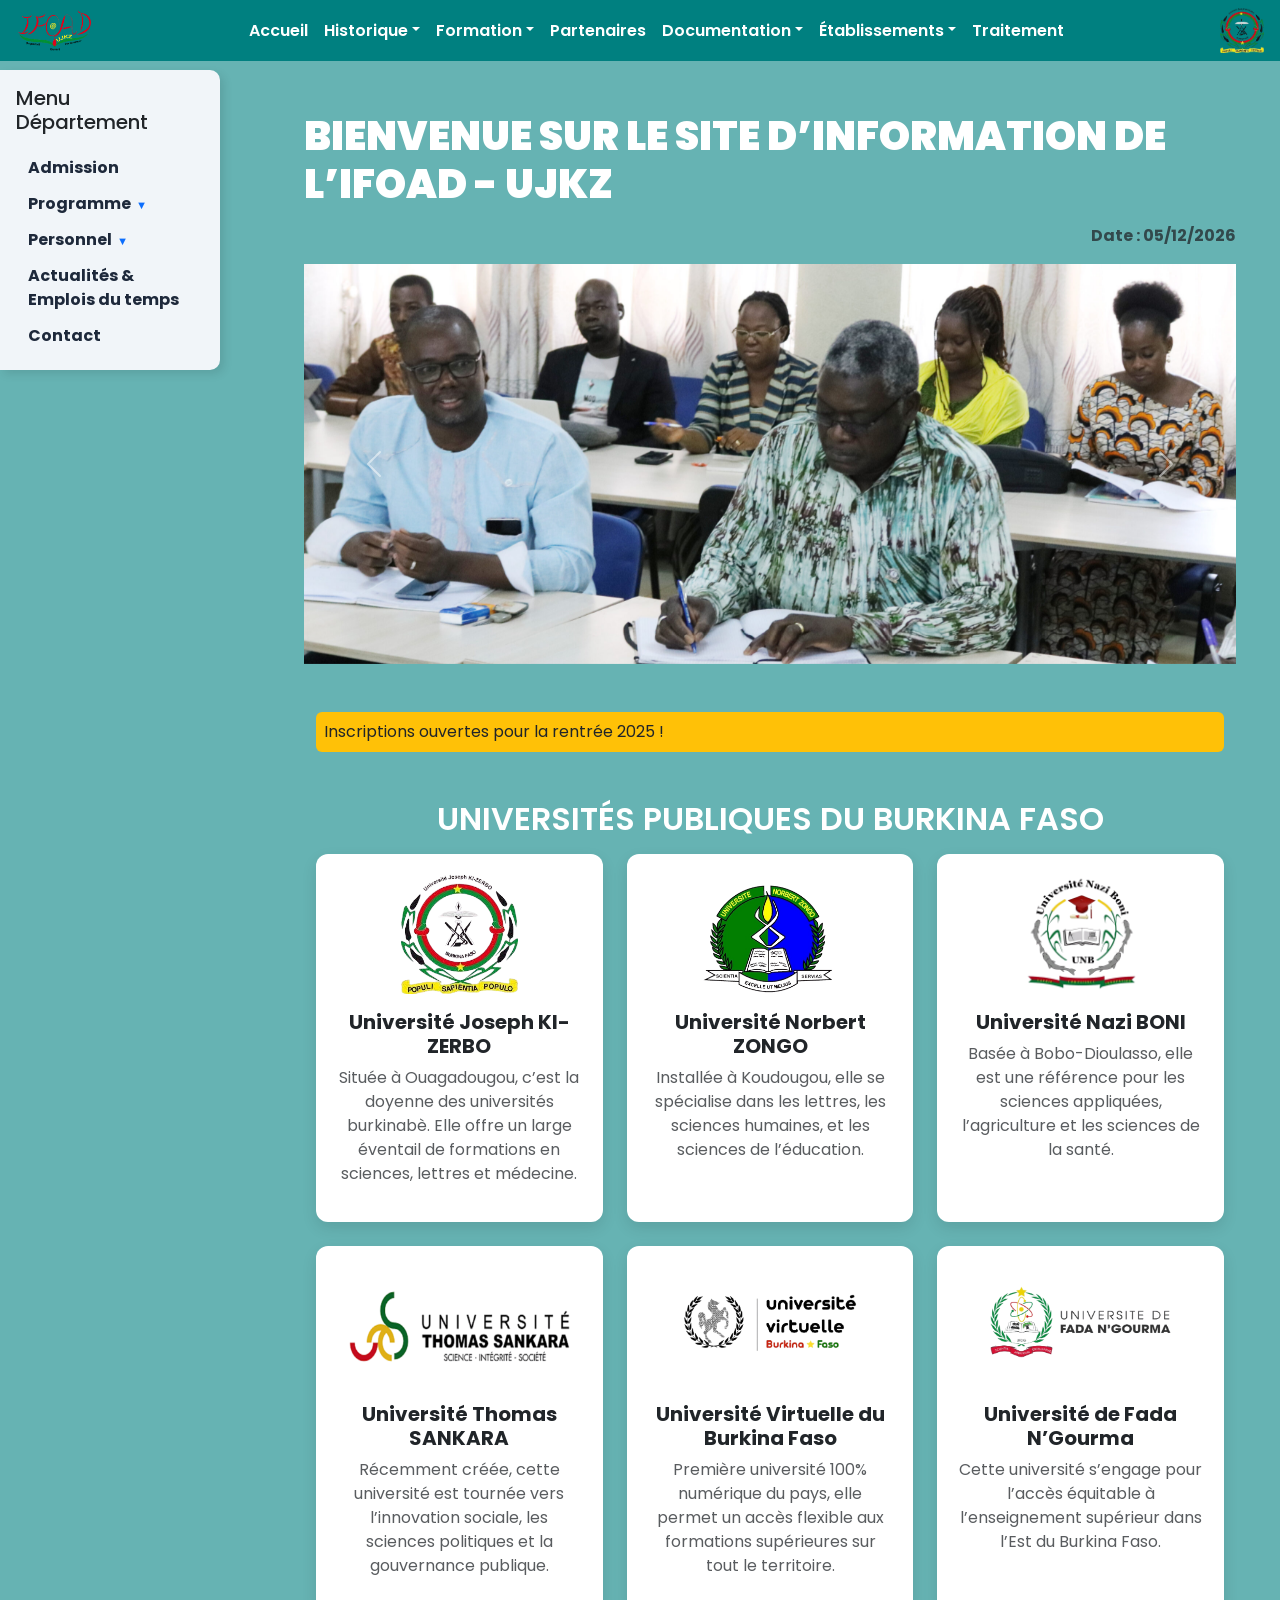
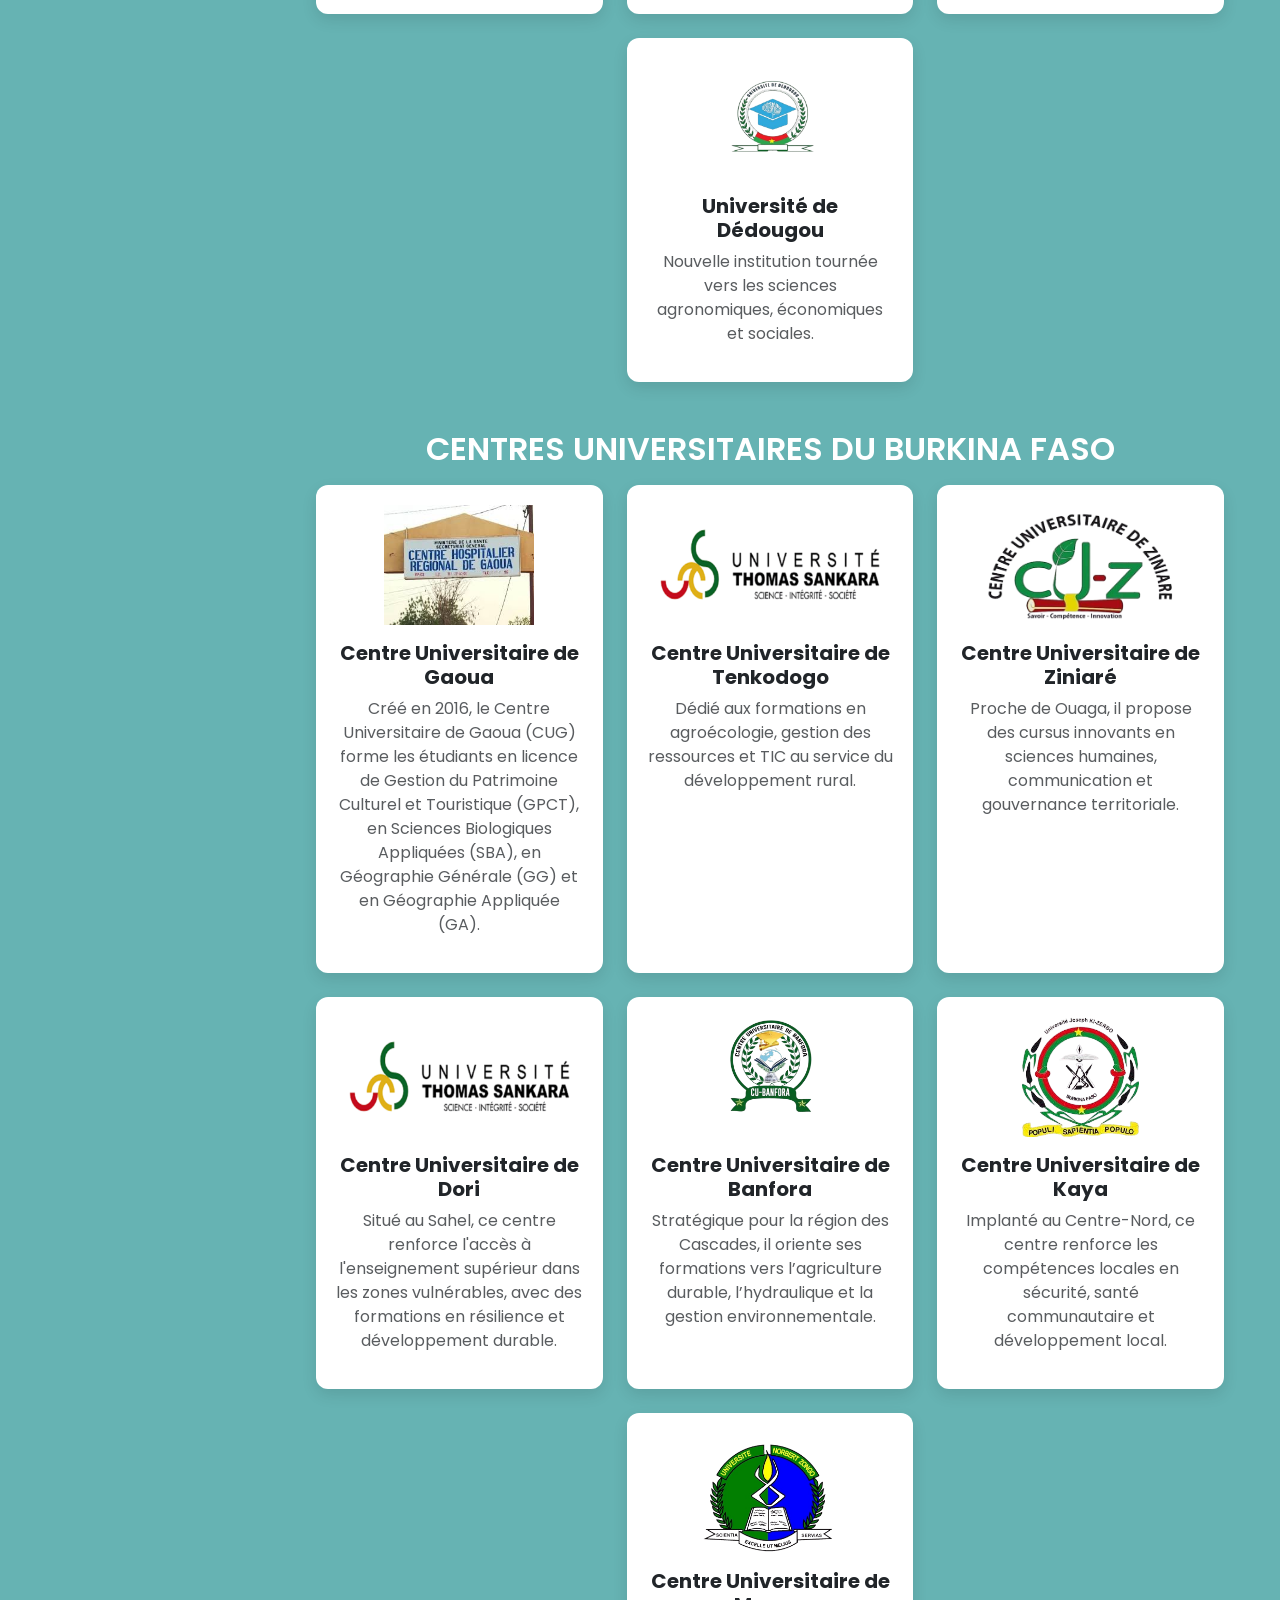
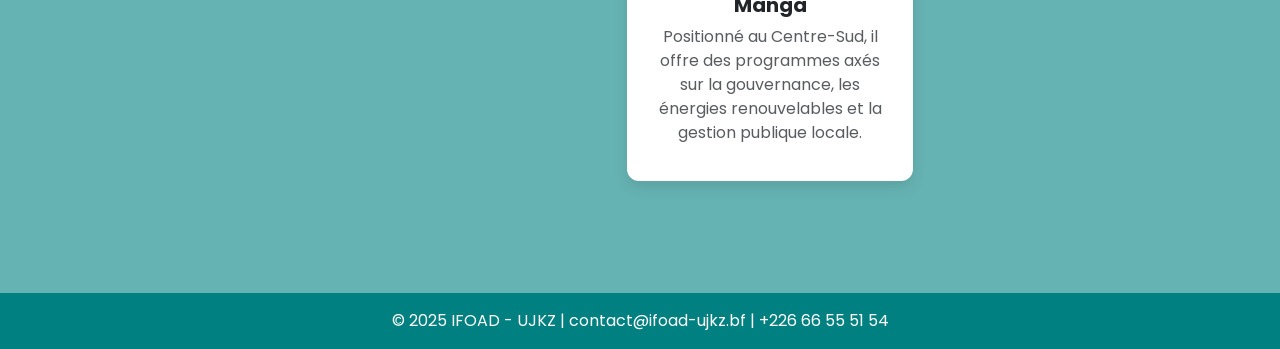
<file: index.html>
<!DOCTYPE html>
<html lang="fr">
   <head>
      <meta charset="UTF-8" />
      <meta name="viewport" content="width=device-width, initial-scale=1.0" />
      <title>IFOAD - UJKZ</title>
      <link rel="icon" type="image/png" href="images/université/ifoad.png" />
      <!-- Bootstrap CSS -->
      <link href="https://cdn.jsdelivr.net/npm/bootstrap@5.3.3/dist/css/bootstrap.min.css" rel="stylesheet" />
      <!-- Google Font -->
      <link href="https://fonts.googleapis.com/css2?family=Poppins:wght@400;600&display=swap" rel="stylesheet" />
      <!-- Votre CSS -->
      <link rel="stylesheet" href="css/style.css" />
   </head>
   <body>
        <div id="includer-header"></div> 
        <main>
         <!-- CONTENU PRINCIPAL -->
         <div class="main-content mt-5 pt-3">
            <div class="container">
               <h1 class="animate-on-load section-title mt-5"><strong>Bienvenue sur le site d’Information de l’IFOAD - UJKZ</strong></h1>
               <p class="text-end text-muted fw-bold" id="date"></p>
               <!-- Carousel -->
               <div id="carouselExample" class="carousel slide mb-4 " data-bs-ride="carousel">
                  <div class="carousel-inner">
                     <div class="carousel-item"><img src="images/carousel/1.jpg" class="d-block w-100 " alt="Image 1"></div>
                     <div class="carousel-item"><img src="images/carousel/2.jpg" class="d-block w-100" alt="Image 2"></div>
                     <div class="carousel-item"><img src="images/carousel/3.jpg" class="d-block w-100" alt="Image 3"></div>
                     <div class="carousel-item"><img src="images/carousel/4.jpg" class="d-block w-100" alt="Image 4"></div>
                     <div class="carousel-item active"><img src="images/carousel/5.jpg" class="d-block w-100" alt="Image 5"></div>
                  </div>
                  <button class="carousel-control-prev" type="button" data-bs-target="#carouselExample" data-bs-slide="prev">
                  <span class="carousel-control-prev-icon"></span></button>
                  <button class="carousel-control-next" type="button" data-bs-target="#carouselExample" data-bs-slide="next">
                  <span class="carousel-control-next-icon"></span></button>
               </div>
               <!-- SECTION : Annonce défilante -->
               <section class="container my-5">
                  <div id="marquee" class="bg-warning text-dark p-2 rounded">
                     <!-- Annonce défilante -->
                  </div>
               </section>
               <!-- SECTION : UNIVERSITÉS PUBLIQUES -->
               <section class="container my-5">
                  <h2 class="section-title text-center">Universités Publiques du Burkina Faso</h2>
                  <div class="row justify-content-center g-4">
                     <!-- UJKZ -->
                     <div class="col-md-6 col-lg-4">
                        <div class="univ-card text-center h-100">
                           <a href="https://www.ujkz.bf" target="_blank">
                           <img src="images//université/ujkz.png" alt="Université Joseph KI-ZERBO" class="univ-logo mb-3">
                           </a>
                           <h5 class="fw-bold">Université Joseph KI-ZERBO</h5>
                           <p class="text-muted">Située à Ouagadougou, c’est la doyenne des universités burkinabè. Elle offre un large éventail de formations en sciences, lettres et médecine.</p>
                        </div>
                     </div>
                     <!-- UNZ -->
                     <div class="col-md-6 col-lg-4">
                        <div class="univ-card text-center h-100">
                           <a href="https://www.unz.bf" target="_blank">
                           <img src="images/université/unz.png" alt="Université Norbert ZONGO" class="univ-logo mb-3">
                           </a>
                           <h5 class="fw-bold">Université Norbert ZONGO</h5>
                           <p class="text-muted">Installée à Koudougou, elle se spécialise dans les lettres, les sciences humaines, et les sciences de l’éducation.</p>
                        </div>
                     </div>
                     <!-- UNB -->
                     <div class="col-md-6 col-lg-4">
                        <div class="univ-card text-center h-100">
                           <a href="https://www.univ-bobo.gov.bf/" target="_blank">
                           <img src="images/université/unb.png" alt="Université Nazi BONI" class="univ-logo mb-3">
                           </a>
                           <h5 class="fw-bold">Université Nazi BONI</h5>
                           <p class="text-muted">Basée à Bobo-Dioulasso, elle est une référence pour les sciences appliquées, l’agriculture et les sciences de la santé.</p>
                        </div>
                     </div>
                     <!-- UTS -->
                     <div class="col-md-6 col-lg-4">
                        <div class="univ-card text-center h-100">
                           <a href="https://www.uts.bf" target="_blank">
                           <img src="images/université/uts.png" alt="Université Thomas SANKARA" class="univ-logo mb-3">
                           </a>
                           <h5 class="fw-bold">Université Thomas SANKARA</h5>
                           <p class="text-muted">Récemment créée, cette université est tournée vers l’innovation sociale, les sciences politiques et la gouvernance publique.</p>
                        </div>
                     </div>
                     <!-- UV-BF -->
                     <div class="col-md-6 col-lg-4">
                        <div class="univ-card text-center h-100">
                           <a href="https://www.uv.bf" target="_blank">
                           <img src="images/université/uv.png" alt="Université Virtuelle du Burkina Faso" class="univ-logo mb-3">
                           </a>
                           <h5 class="fw-bold">Université Virtuelle du Burkina Faso</h5>
                           <p class="text-muted">Première université 100% numérique du pays, elle permet un accès flexible aux formations supérieures sur tout le territoire.</p>
                        </div>
                     </div>
                     <!-- Université de Fada N'Gourma -->
                     <div class="col-md-6 col-lg-4">
                        <div class="univ-card text-center h-100">
                           <a href="https://legrandfrere.africa/etablissement/universite-de-fada-ngourma/" target="_blank">
                           <img src="images/université/fada.png" alt="Université de Fada N'Gourma" class="univ-logo mb-3">
                           </a>
                           <h5 class="fw-bold">Université de Fada N’Gourma</h5>
                           <p class="text-muted">Cette université s’engage pour l’accès équitable à l’enseignement supérieur dans l’Est du Burkina Faso.</p>
                        </div>
                     </div>
                     <!-- Université de Dédougou -->
                     <div class="col-md-6 col-lg-4">
                        <div class="univ-card text-center h-100">
                           <a href="https://univ-dedougou.bf/" target="_blank">
                           <img src="images/université/dedougou.png" alt="Université de Dédougou" class="univ-logo mb-3">
                           </a>
                           <h5 class="fw-bold">Université de Dédougou</h5>
                           <p class="text-muted">Nouvelle institution tournée vers les sciences agronomiques, économiques et sociales.</p>
                        </div>
                     </div>
                  </div>
               </section>
               <!-- SECTION : CENTRES UNIVERSITAIRES -->
               <section class="container my-5">
                  <h2 class="section-title text-center">Centres Universitaires du Burkina Faso</h2>
                  <div class="row justify-content-center g-4">
                     <!-- Centre Universitaire de Gaoua -->
                     <div class="col-md-6 col-lg-4">
                        <div class="univ-card text-center h-100">
                           <a href="https://univ-bobo.gov.bf/etablissements/ufr-institut-cu/centre-universitaire-de-gaoua" target="_blank">
                           <img src="images/université/gaoua.png" alt="Centre Universitaire de Gaoua" class="univ-logo mb-3">
                           </a>
                           <h5 class="fw-bold">Centre Universitaire de Gaoua</h5>
                           <p class="text-muted">Créé en 2016, le Centre Universitaire de Gaoua (CUG) forme les étudiants en licence de Gestion du Patrimoine Culturel et Touristique (GPCT), en Sciences Biologiques Appliquées (SBA), en Géographie Générale (GG) et en Géographie Appliquée (GA).</p>
                        </div>
                     </div>
                     <!-- Centre Universitaire de Tenkodogo -->
                     <div class="col-md-6 col-lg-4">
                        <div class="univ-card text-center h-100">
                           <a href="https://www.uts.bf/cu-tenkodogo/" target="_blank">
                           <img src="images/université/uts.png" alt="Centre Universitaire de Tenkodogo" class="univ-logo mb-3">
                           </a>
                           <h5 class="fw-bold">Centre Universitaire de Tenkodogo</h5>
                           <p class="text-muted">Dédié aux formations en agroécologie, gestion des ressources et TIC au service du développement rural.</p>
                        </div>
                     </div>
                     <!-- Centre Universitaire de Ziniaré -->
                     <div class="col-md-6 col-lg-4">
                        <div class="univ-card text-center h-100">
                           <a href="https://www.ujkz.bf/centre-universitaire-de-ziniare/" target="_blank">
                           <img src="images/université/ziniare.png" alt="Centre Universitaire de Ziniaré" class="univ-logo mb-3">
                           </a>
                           <h5 class="fw-bold">Centre Universitaire de Ziniaré</h5>
                           <p class="text-muted">Proche de Ouaga, il propose des cursus innovants en sciences humaines, communication et gouvernance territoriale.</p>
                        </div>
                     </div>
                     <!-- Centre Universitaire de Dori -->
                     <div class="col-md-6 col-lg-4">
                        <div class="univ-card text-center h-100">
                           <a href="https://www.uts.bf/cu-dori/" target="_blank">
                           <img src="images/université/uts.png" alt="Centre Universitaire de Dori" class="univ-logo mb-3">
                           </a>
                           <h5 class="fw-bold">Centre Universitaire de Dori</h5>
                           <p class="text-muted">Situé au Sahel, ce centre renforce l'accès à l'enseignement supérieur dans les zones vulnérables, avec des formations en résilience et développement durable.</p>
                        </div>
                     </div>
                     <!-- Centre Universitaire de Banfora -->
                     <div class="col-md-6 col-lg-4">
                        <div class="univ-card text-center h-100">
                           <a href="https://www.univ-bobo.gov.bf/etablissements/ufr-institut-cu/centre-universitaire-de-banfora" target="_blank">
                           <img src="images/université/banfora.png" alt="Centre Universitaire de Banfora" class="univ-logo mb-3">
                           </a>
                           <h5 class="fw-bold">Centre Universitaire de Banfora</h5>
                           <p class="text-muted">Stratégique pour la région des Cascades, il oriente ses formations vers l’agriculture durable, l’hydraulique et la gestion environnementale.</p>
                        </div>
                     </div>
                     <!-- Centre Universitaire de Kaya -->
                     <div class="col-md-6 col-lg-4">
                        <div class="univ-card text-center h-100">
                           <a href="https://www.ujkz.bf/centre-universitaire-polytechnique-de-kaya/" target="_blank">
                           <img src="images/université/ujkz.png" alt="Centre Universitaire de Kaya" class="univ-logo mb-3">
                           </a>
                           <h5 class="fw-bold">Centre Universitaire de Kaya</h5>
                           <p class="text-muted">Implanté au Centre-Nord, ce centre renforce les compétences locales en sécurité, santé communautaire et développement local.</p>
                        </div>
                     </div>
                     <!-- Centre Universitaire de Manga -->
                     <div class="col-md-6 col-lg-4">
                        <div class="univ-card text-center h-100">
                           <a href="https://www.unz.bf/index.php/informations" target="_blank">
                           <img src="images/université/unz.png" alt="Centre Universitaire de Manga" class="univ-logo mb-3">
                           </a>
                           <h5 class="fw-bold">Centre Universitaire de Manga</h5>
                           <p class="text-muted">Positionné au Centre-Sud, il offre des programmes axés sur la gouvernance, les énergies renouvelables et la gestion publique locale.</p>
                        </div>
                     </div>
                  </div>
               </section>
            </div>
         </div>
         </div>
         </div>
         
         <!-- Ajout des modals   -->
         <div id="includer-modal"></div>
        </main>
         <div id="includer-footer"></div>
         
         <!-- Bootstrap JS -->
         <script src="https://cdn.jsdelivr.net/npm/bootstrap@5.3.3/dist/js/bootstrap.bundle.min.js"></script>
         <!-- Mon JS -->
         <script src="js/script.js"></script>
   </body>
</html>
</file>
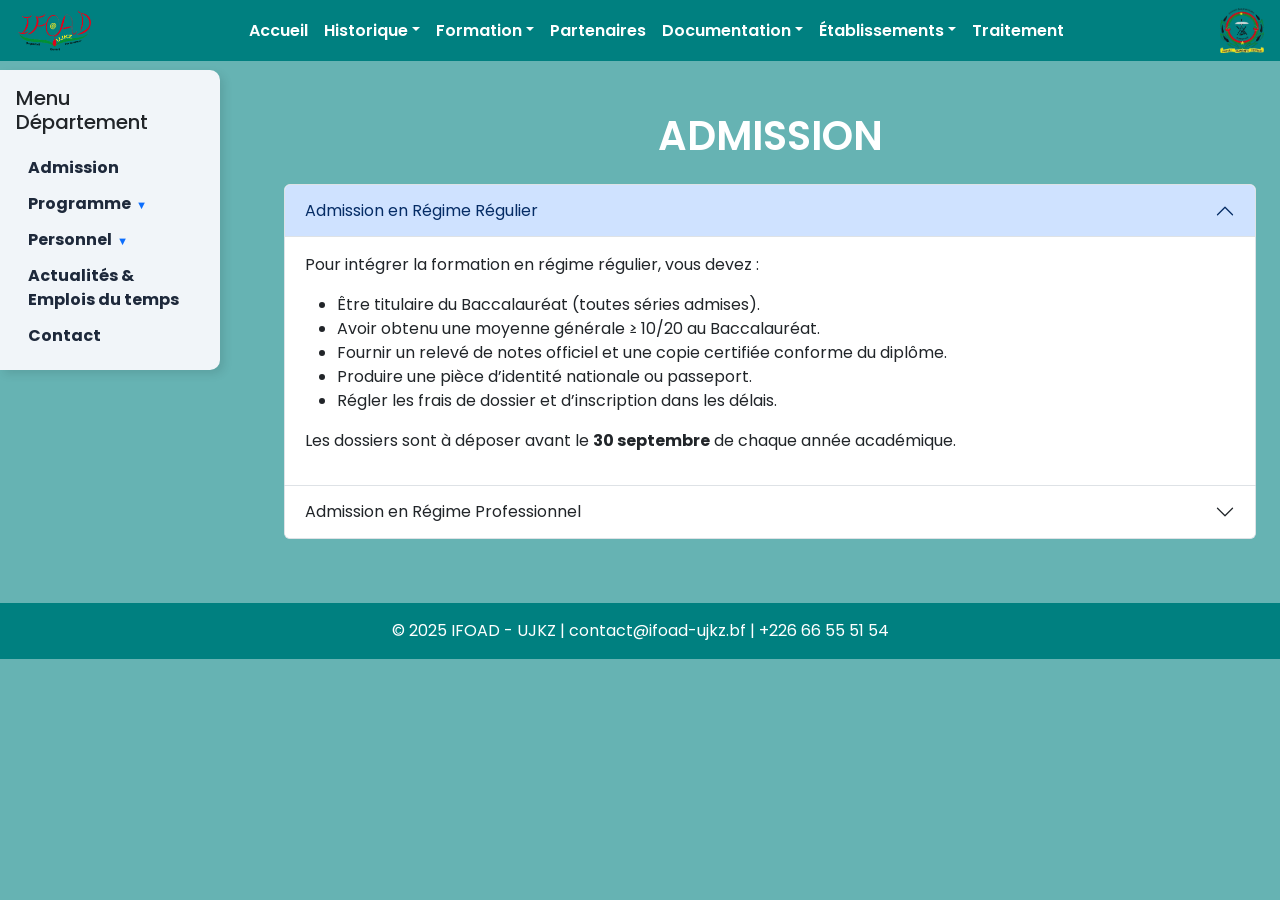
<file: admission.html>
<!DOCTYPE html>
<html lang="fr">
<head>
  <meta charset="UTF-8" />
  <meta name="viewport" content="width=device-width, initial-scale=1.0" />
  <title>Admission – IFOAD UJKZ</title>
  <link rel="icon" type="image/png" href="images/ifoad.png" />
  <!-- Bootstrap CSS -->
  <link href="https://cdn.jsdelivr.net/npm/bootstrap@5.3.3/dist/css/bootstrap.min.css" rel="stylesheet" />
  <!-- Google Font -->
  <link href="https://fonts.googleapis.com/css2?family=Poppins:wght@400;600&display=swap" rel="stylesheet" />
  <!-- Votre CSS -->
  <link rel="stylesheet" href="css/style.css" />
</head>
<body>
  <!-- header include -->
  <div id="includer-header"></div>

  <main class="main-content mt-5 mb-4 pt-3 px-4">
    <!-- Titre de la section -->
    <h1 class="section-title text-center mb-4 mt-5">Admission</h1>

    <div class="accordion" id="admissionAccordion">

      <!-- Régime Régulier -->
      <div class="accordion-item animate-on-load">
        <h2 class="accordion-header" id="headingRegular">
          <button class="accordion-button" type="button" data-bs-toggle="collapse" data-bs-target="#collapseRegular" aria-expanded="true" aria-controls="collapseRegular">
            Admission en Régime Régulier
          </button>
        </h2>
        <div id="collapseRegular" class="accordion-collapse collapse show" aria-labelledby="headingRegular" data-bs-parent="#admissionAccordion">
          <div class="accordion-body">
            <p>Pour intégrer la formation en régime régulier, vous devez :</p>
            <ul>
              <li>Être titulaire du Baccalauréat (toutes séries admises).</li>
              <li>Avoir obtenu une moyenne générale ≥ 10/20 au Baccalauréat.</li>
              <li>Fournir un relevé de notes officiel et une copie certifiée conforme du diplôme.</li>
              <li>Produire une pièce d’identité nationale ou passeport.</li>
              <li>Régler les frais de dossier et d’inscription dans les délais.</li>
            </ul>
            <p>Les dossiers sont à déposer avant le <strong>30 septembre</strong> de chaque année académique.</p>
          </div>
        </div>
      </div>

      <!-- Régime Professionnel -->
      <div class="accordion-item animate-on-load">
        <h2 class="accordion-header" id="headingPro">
          <button class="accordion-button collapsed" type="button" data-bs-toggle="collapse" data-bs-target="#collapsePro" aria-expanded="false" aria-controls="collapsePro">
            Admission en Régime Professionnel
          </button>
        </h2>
        <div id="collapsePro" class="accordion-collapse collapse" aria-labelledby="headingPro" data-bs-parent="#admissionAccordion">
          <div class="accordion-body">
            <p>Le régime professionnel s’adresse aux candidats : <em>salariés, demandeurs d’emploi, agents publics</em>.  
            Pour candidater, il faut :</p>
            <ul>
              <li>Être titulaire d’un diplôme de l’enseignement supérieur (BTS, DUT, Licence ou équivalent).</li>
              <li>Fournir un CV détaillé et une lettre de motivation.</li>
              <li>Joindre une attestation d’emploi ou une preuve d’activité professionnelle.</li>
              <li>Présenter une pièce d’identité en cours de validité.</li>
              <li>Acquitter les frais de formation professionnelle avant la rentrée.</li>
            </ul>
            <p>La date limite de candidature est fixée au <strong>15 octobre</strong> de chaque année.</p>
          </div>
        </div>
      </div>

    </div>
    <!-- ajout des modals   -->
    <div id="includer-modal"></div>
  </main>

  <!-- footer include -->
  <div id="includer-footer"></div>

  <!-- Bootstrap JS + votre JS -->
  <script src="https://cdn.jsdelivr.net/npm/bootstrap@5.3.3/dist/js/bootstrap.bundle.min.js"></script>
  <script src="js/script.js"></script>
</body>
</html>
</file>
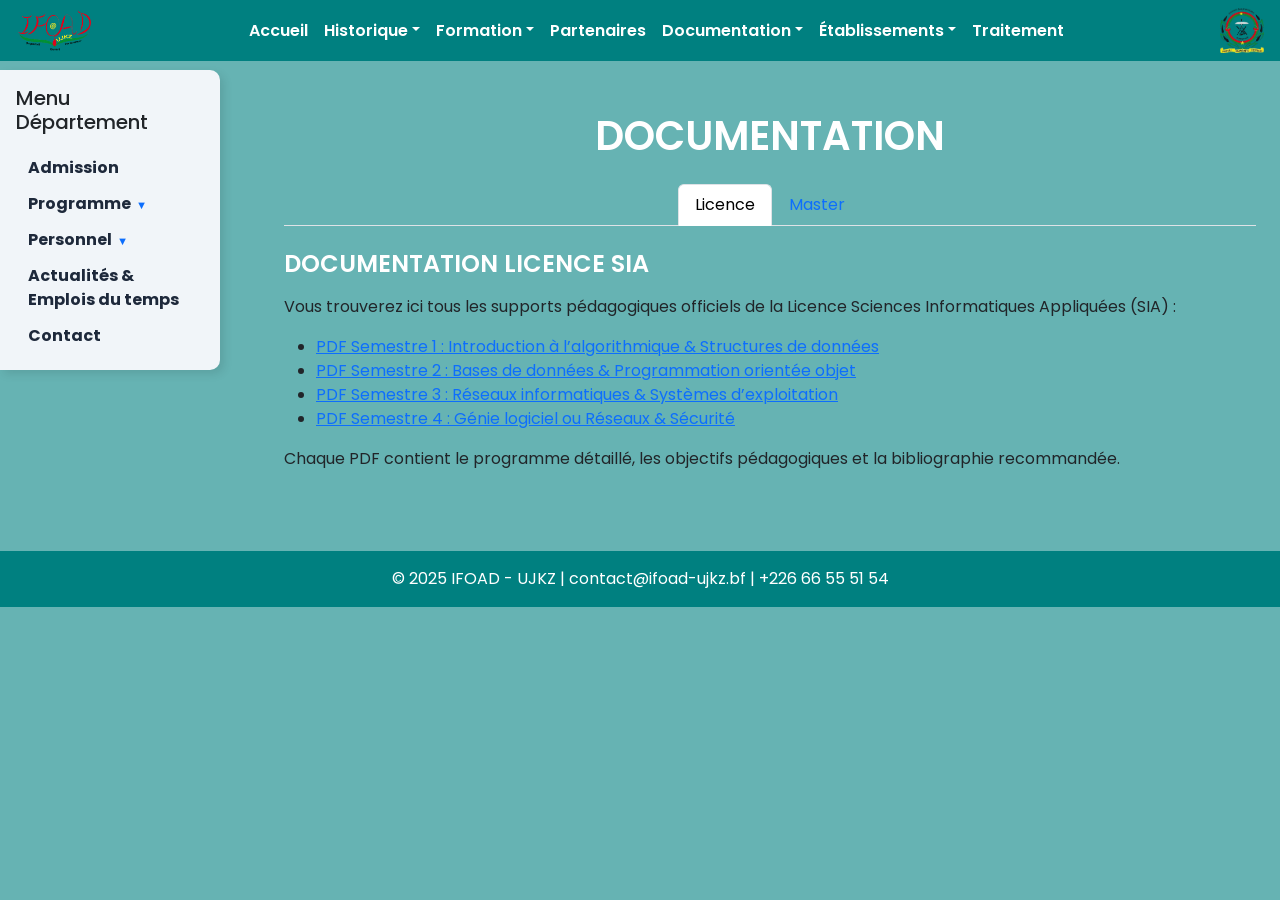
<file: documentation.html>
<!DOCTYPE html>
<html lang="fr">
<head>
  <meta charset="UTF-8" />
  <meta name="viewport" content="width=device-width, initial-scale=1.0" />
  <title>Documentation – IFOAD UJKZ</title>
  <link rel="icon" type="image/png" href="images/ifoad.png" />
  <!-- Bootstrap CSS -->
  <link href="https://cdn.jsdelivr.net/npm/bootstrap@5.3.3/dist/css/bootstrap.min.css" rel="stylesheet" />
  <!-- Google Font -->
  <link href="https://fonts.googleapis.com/css2?family=Poppins:wght@400;600&display=swap" rel="stylesheet" />
  <!-- Votre CSS -->
  <link rel="stylesheet" href="css/style.css" />
</head>
<body>
  <!-- header include -->
  <div id="includer-header"></div>

  <main class="main-content mt-5 mb-4 pt-3 px-4">
    <!-- Titre de la section -->
    <h1 class="section-title text-center mb-4 mt-5 ">Documentation</h1>

    <!-- Onglets Licence / Master -->
    <ul class="nav nav-tabs justify-content-center" role="tablist">
      <li class="nav-item">
        <button class="nav-link active" data-bs-toggle="tab" data-bs-target="#docLicence" type="button" role="tab">
          Licence
        </button>
      </li>
      <li class="nav-item">
        <button class="nav-link" data-bs-toggle="tab" data-bs-target="#docMaster" type="button" role="tab">
          Master
        </button>
      </li>
    </ul>

    <div class="tab-content mt-4">
      <!-- Documentation Licence -->
      <div class="tab-pane fade show active animate-on-load" id="docLicence" role="tabpanel">
        <article>
          <h2 class="h4 section-title">Documentation Licence SIA</h2>
          <p>
            Vous trouverez ici tous les supports pédagogiques officiels de la Licence Sciences Informatiques
            Appliquées (SIA) :
          </p>
          <ul>
            <li>
              <a href="documentation/licence/SIA_Semestre1.pdf" target="_blank">
                PDF Semestre 1 : Introduction à l’algorithmique & Structures de données
              </a>
            </li>
            <li>
              <a href="documentation/licence/SIA_Semestre2.pdf" target="_blank">
                PDF Semestre 2 : Bases de données & Programmation orientée objet
              </a>
            </li>
            <li>
              <a href="documentation/licence/SIA_Semestre3.pdf" target="_blank">
                PDF Semestre 3 : Réseaux informatiques & Systèmes d’exploitation
              </a>
            </li>
            <li>
              <a href="documentation/licence/SIA_Semestre4.pdf" target="_blank">
                PDF Semestre 4 : Génie logiciel ou Réseaux & Sécurité
              </a>
            </li>
          </ul>
          <p>
            Chaque PDF contient le programme détaillé, les objectifs pédagogiques et la bibliographie recommandée.
          </p>
        </article>
      </div>

      <!-- Documentation Master -->
      <div class="tab-pane fade animate-on-load" id="docMaster" role="tabpanel">
        <article>
          <h2 class="h4 section-title">Documentation Master</h2>
          <p>
            Retrouvez les fiches de cours et référentiels pour chacun des masters proposés :
          </p>
          <ul>
            <li>
              <a href="documentation/master/Cybersecurite_Programme.pdf" target="_blank">
                Master Cybersécurité : référentiel et programme
              </a>
            </li>
            <li>
              <a href="documentation/master/IA_Programme.pdf" target="_blank">
                Master Intelligence Artificielle : référentiel et programme
              </a>
            </li>
            <li>
              <a href="documentation/master/BigData_Programme.pdf" target="_blank">
                Master Big Data : référentiel et programme
              </a>
            </li>
          </ul>
          <p>
            Ces documents détaillent le contenu des unités d’enseignement, les modalités d’évaluation et les projets de fin d’études.
          </p>
        </article>
      </div>
    </div>
    <!--Ajout des modals   -->
    <div id="includer-modal"></div>
  </main>

  <!-- footer include -->
  <div id="includer-footer"></div>

  <!-- Bootstrap JS + votre JS -->
  <script src="https://cdn.jsdelivr.net/npm/bootstrap@5.3.3/dist/js/bootstrap.bundle.min.js"></script>
  <script src="js/script.js"></script>
</body>
</html>
</file>
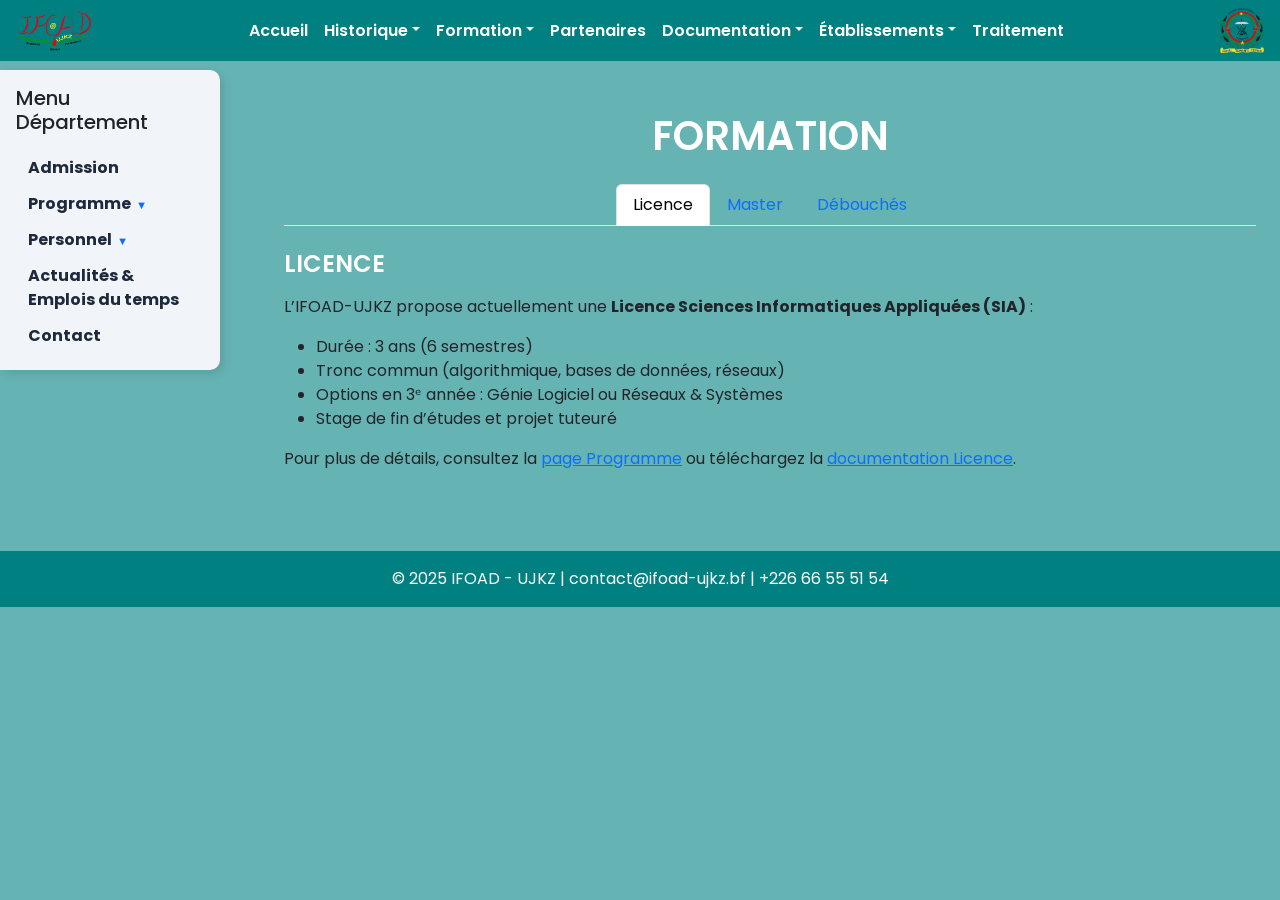
<file: formation.html>
<!DOCTYPE html>
<html lang="fr">
<head>
  <meta charset="UTF-8" />
  <meta name="viewport" content="width=device-width, initial-scale=1.0" />
  <title>Formation – IFOAD UJKZ</title>
  <link rel="icon" type="image/png" href="images/ifoad.png" />
  <!-- Bootstrap CSS -->
  <link href="https://cdn.jsdelivr.net/npm/bootstrap@5.3.3/dist/css/bootstrap.min.css" rel="stylesheet" />
  <!-- Google Font -->
  <link href="https://fonts.googleapis.com/css2?family=Poppins:wght@400;600&display=swap" rel="stylesheet" />
  <!-- Votre CSS -->
  <link rel="stylesheet" href="css/style.css" />
</head>
<body>
  <!-- header include -->
  <div id="includer-header"></div>

  <main class="main-content mt-5 mb-4 pt-3 px-4">
    <!-- Titre de la section -->
    <h1 class="section-title text-center mb-4 mt-5">Formation</h1>

    <!-- Onglets Licence / Master / Débouchés -->
    <ul class="nav nav-tabs justify-content-center" role="tablist">
      <li class="nav-item">
        <button class="nav-link active" data-bs-toggle="tab" data-bs-target="#tabLicence" type="button" role="tab">
          Licence
        </button>
      </li>
      <li class="nav-item">
        <button class="nav-link" data-bs-toggle="tab" data-bs-target="#tabMaster" type="button" role="tab">
          Master
        </button>
      </li>
      <li class="nav-item">
        <button class="nav-link" data-bs-toggle="tab" data-bs-target="#tabDebouches" type="button" role="tab">
          Débouchés
        </button>
      </li>
    </ul>

    <div class="tab-content mt-4">

      <!-- Licence -->
      <div class="tab-pane fade show active" id="tabLicence" role="tabpanel">
        <article class="animate-on-load">
          <h2 class="h4 section-title">Licence</h2>
          <p>
            L’IFOAD-UJKZ propose actuellement une <strong>Licence Sciences Informatiques Appliquées (SIA)</strong> :
          </p>
          <ul>
            <li>Durée : 3 ans (6 semestres)</li>
            <li>Tronc commun (algorithmique, bases de données, réseaux)</li>
            <li>Options en 3ᵉ année : Génie Logiciel ou Réseaux & Systèmes</li>
            <li>Stage de fin d’études et projet tuteuré</li>
          </ul>
          <p>
            Pour plus de détails, consultez la <a href="programme.html#sia">page Programme</a> ou téléchargez la <a href="documentation.html#licence">documentation Licence</a>.
          </p>
        </article>
      </div>

      <!-- Master -->
      <div class="tab-pane fade" id="tabMaster" role="tabpanel">
        <article class="animate-on-load">
          <h2 class="h4 section-title">Master</h2>
          <p>
            Nos masters offrent une spécialisation avancée :
          </p>
          <ul>
            <li><strong>Master en Cybersécurité</strong> : gestion des risques, cryptographie, sécurité réseau</li>
            <li><strong>Master en Intelligence Artificielle</strong> : apprentissage automatique, vision par ordinateur</li>
            <li><strong>Master en Big Data</strong> : traitement de données massives, architectures distribuées</li>
          </ul>
          <p>
            Chaque parcours inclut :  
            <em>cours théoriques, travaux pratiques, séminaires de recherche</em> et un mémoire de fin d’études.  
            Référez-vous à la <a href="programme.html#master">page Programme</a> ou au PDF de la <a href="documentation.html#master">documentation Master</a>.
          </p>
        </article>
      </div>

      <!-- Débouchés -->
      <div class="tab-pane fade" id="tabDebouches" role="tabpanel">
        <article class="animate-on-load">
          <h2 class="h4 section-title">Débouchés</h2>
          <p>
            Les diplômés de nos formations s’insèrent rapidement sur le marché :
          </p>
          <ul>
            <li>Développeur/Développeuse d’applications</li>
            <li>Administrateur/Administratrice réseau et systèmes</li>
            <li>Consultant(e) en sécurité informatique</li>
            <li>Data Analyst / Data Scientist</li>
            <li>Chef de projet informatique</li>
          </ul>
          <p>
            Ils travaillent dans : banques, télécommunications, e-commerce, administrations publiques ou organismes internationaux.
          </p>
        </article>
      </div>

    </div>
    
    <!-- ajout des modals -->
    <div id="includer-modal"></div>
  </main>

  <!-- footer include -->
  <div id="includer-footer"></div>

  <!-- Bootstrap JS + votre JS -->
  <script src="https://cdn.jsdelivr.net/npm/bootstrap@5.3.3/dist/js/bootstrap.bundle.min.js"></script>
  <script src="js/script.js"></script>
</body>
</html>
</file>
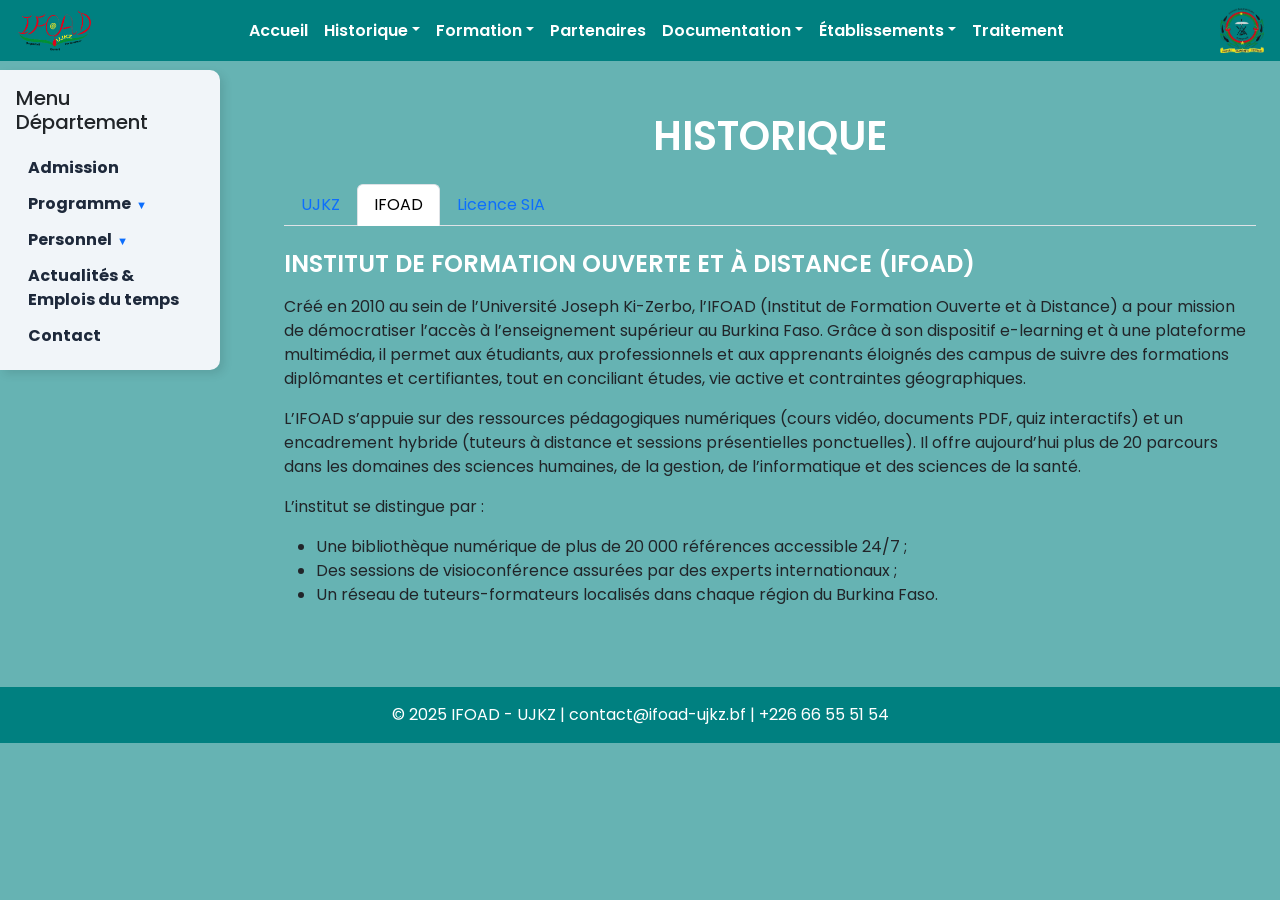
<file: historique.html>
<!DOCTYPE html>
<html lang="fr">
  <head>
    <meta charset="UTF-8" />
    <meta name="viewport" content="width=device-width, initial-scale=1.0" />
    <title>Formation – IFOAD UJKZ</title>
    <link rel="icon" type="image/png" href="images/ifoad.png" />
    <!-- Bootstrap CSS -->
    <link href="https://cdn.jsdelivr.net/npm/bootstrap@5.3.3/dist/css/bootstrap.min.css" rel="stylesheet" />
    <!-- Google Font -->
    <link href="https://fonts.googleapis.com/css2?family=Poppins:wght@400;600&display=swap" rel="stylesheet" />
    <!-- Votre CSS -->
    <link rel="stylesheet" href="css/style.css" />
  </head>
<body>

  <!-- header include -->
  <div id="includer-header"></div>

  <main class="main-content mt-5 pt-3 px-4">
    <h1 class="section-title text-center mb-4 mt-5">Historique</h1>

    <!-- Nav-Tabs avec 3 sous-menus -->
    <ul class="nav nav-tabs" role="tablist">
      <!-- 1) UJKZ : lien externe -->
      <li class="nav-item">
        <a id="tab-ujkz" class="nav-link" href="https://www.ujkz.bf/histoire-de-luniversite/" target="_blank" role="tab">
          UJKZ
        </a>
      </li>
      <!-- 2) IFOAD : onglet interne actif par défaut -->
      <li class="nav-item">
        <button id="tab-ifoad" class="nav-link active" data-bs-toggle="tab" data-bs-target="#ifoad" type="button" role="tab">
          IFOAD
        </button>
      </li>
      <!-- 3) Licence SIA : onglet interne -->
      <li class="nav-item">
        <button id="tab-sia" class="nav-link" data-bs-toggle="tab" data-bs-target="#sia" type="button" role="tab">
          Licence SIA
        </button>
      </li>
    </ul>

    <!-- Contenus des onglets -->
    <div class="tab-content mt-4">
      <!-- IFOAD -->
      <div class="tab-pane fade show active" id="ifoad" role="tabpanel" aria-labelledby="tab-ifoad">
       
<article class="animate-on-load">
    <h2 class="h4 section-title">Institut de Formation Ouverte et à Distance (IFOAD)</h2>
    <p>
      Créé en 2010 au sein de l’Université Joseph Ki-Zerbo, l’IFOAD (Institut de Formation Ouverte et à Distance) a pour mission de démocratiser l’accès à l’enseignement supérieur au Burkina Faso.  
      Grâce à son dispositif e-learning et à une plateforme multimédia, il permet aux étudiants, aux professionnels et aux apprenants éloignés des campus de suivre des formations diplômantes et certifiantes, tout en conciliant études, vie active et contraintes géographiques.
    </p>
    <p>
      L’IFOAD s’appuie sur des ressources pédagogiques numériques (cours vidéo, documents PDF, quiz interactifs) et un encadrement hybride (tuteurs à distance et sessions présentielles ponctuelles).  
      Il offre aujourd’hui plus de 20 parcours dans les domaines des sciences humaines, de la gestion, de l’informatique et des sciences de la santé.
    </p>
    <p>
      L’institut se distingue par :
      <ul>
        <li>Une bibliothèque numérique de plus de 20 000 références accessible 24/7 ;</li>
        <li>Des sessions de visioconférence assurées par des experts internationaux ;</li>
        <li>Un réseau de tuteurs-formateurs localisés dans chaque région du Burkina Faso.</li>
      </ul>
    </p>
  </article>
  

  
      </div>

      <!-- Licence SIA -->
      <div class="tab-pane fade" id="sia" role="tabpanel" aria-labelledby="tab-sia">
        <article class="animate-on-load">
  <h2 class="h4 section-title">Licence Sciences Informatiques Appliquées (SIA)</h2>
  <p>
    Lancée en 2016 par l’IFOAD-UJKZ, la Licence SIA est une formation universitaire de trois ans (6 semestres)
    conçue pour répondre aux besoins croissants en professionnels du numérique en Afrique de l’Ouest.
    Elle combine un tronc commun solide et deux options de spécialisation en troisième année.
  </p>
  <p>
    <strong>Structure du cursus :</strong>
    <ul>
      <li><strong>Semestres 1 & 2 :</strong> algorithmique, structures de données, architecture des ordinateurs, bases de données, 
        mathématiques discrètes</li>
      <li><strong>Semestres 3 & 4 :</strong> langages de programmation (Java, Python), développement web, réseaux, systèmes d’exploitation</li>
      <li><strong>Semestre 5 :</strong> début de spécialisation : Génie Logiciel (analyse UML, tests, CI/CD) ou Réseaux & Systèmes 
        (virtualisation, sécurité, administration Linux)</li>
      <li><strong>Semestre 6 :</strong> stage de fin d’études en entreprise + mémoire/projet tuteuré</li>
    </ul>
  </p>
  <p>
    <strong>Débouchés :</strong>  
    Développeur logiciel, administrateur réseau, ingénieur sécurité, consultant en solutions numériques, 
    chef de projet informatique.  
    La licence est aussi un tremplin vers des masters spécialisés (IA, cybersécurité, big data).
  </p>
</article>
      </div>
    </div>
    
    <!-- ajout des modals   -->
    <div id="includer-modal"></div>
  </main>

  <!-- footer include -->
  <div id="includer-footer"></div>

  <!-- Scripts -->

    
  <script src="https://cdn.jsdelivr.net/npm/bootstrap@5.3.3/dist/js/bootstrap.bundle.min.js"></script>
  <script src="js/script.js"></script>
</body>
</html>
</file>
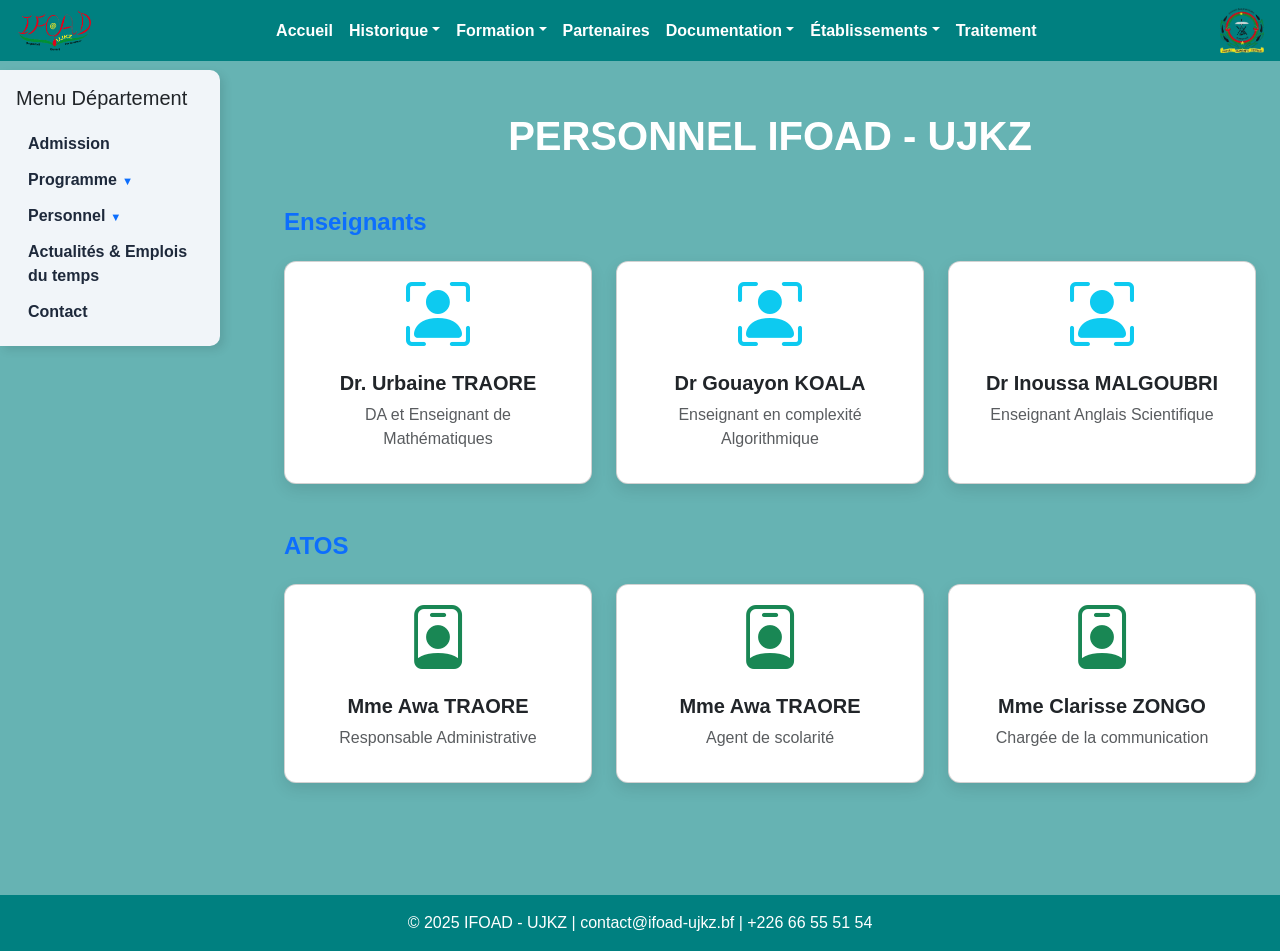
<file: personnel.html>
<!DOCTYPE html>
<html lang="fr">
<head>
  <meta charset="UTF-8">
  <meta name="viewport" content="width=device-width, initial-scale=1">
  <title>Personnel - IFOAD UJKZ</title>
  <link href="https://cdn.jsdelivr.net/npm/bootstrap@5.3.3/dist/css/bootstrap.min.css" rel="stylesheet">
  <link href="https://cdn.jsdelivr.net/npm/bootstrap-icons@1.10.5/font/bootstrap-icons.css" rel="stylesheet">
  <link rel="stylesheet" href="css/style.css">
</head>
<body>

<!-- Header inclusion -->
<div id="includer-header"></div>

<main class="main-content mt-5 pt-3 px-4">

  <h1 class="text-center section-title mb-5 mt-5">Personnel IFOAD - UJKZ</h1>

  <!-- Section Enseignants -->
  <section id ="enseignants" class="mb-5 ">
    <h2 class="h4 mb-4 text-primary"><strong>Enseignants</strong></h2>
    <div class="row g-4">
      
      <!-- Exemple d'enseignant -->
      <div class="col-md-4">
        <div class="card text-center h-100 p-3 univ-card">
          <i class="bi bi-person-bounding-box display-3 text-info"></i>
          <div class="card-body">
            <h5 class="card-title fw-bold">Dr. Urbaine TRAORE</h5>
            <p class="card-text text-muted">DA et Enseignant de Mathématiques</p>
          </div>
        </div>
      </div>

      <div class="col-md-4">
        <div class="card text-center h-100 p-3 univ-card">
          <i class="bi bi-person-bounding-box display-3 text-info"></i>
          <div class="card-body">
            <h5 class="card-title fw-bold">Dr Gouayon KOALA </h5>
            <p class="card-text text-muted">Enseignant en complexité Algorithmique</p>
          </div>
        </div>
      </div>

      <div class="col-md-4">
        <div class="card text-center h-100 p-3 univ-card">
          <i class="bi bi-person-bounding-box display-3 text-info"></i>
          <div class="card-body">
            <h5 class="card-title fw-bold">Dr Inoussa MALGOUBRI </h5>
            <p class="card-text text-muted">Enseignant Anglais Scientifique </p>
          </div>
        </div>
      </div>

    </div>
  </section>

  <!-- Section ATOS -->
  <section id="atos" class="mb-5">
    <h2 class="h4 mb-4 text-primary"><strong>ATOS</strong></h2>
    <div class="row g-4">
      
      <!-- Exemple d'ATOS -->
      <div class="col-md-4">
        <div class="card text-center h-100 p-3 univ-card">
          <i class="bi bi-person-badge display-3 text-success"></i>
          <div class="card-body">
            <h5 class="card-title fw-bold">Mme Awa TRAORE</h5>
            <p class="card-text text-muted">Responsable Administrative</p>
          </div>
        </div>
      </div>

      <div class="col-md-4">
        <div class="card text-center h-100 p-3 univ-card">
          <i class="bi bi-person-badge display-3 text-success"></i>
          <div class="card-body">
            <h5 class="card-title fw-bold">Mme Awa TRAORE</h5>
            <p class="card-text text-muted">Agent de scolarité</p>
          </div>
        </div>
      </div>

      <div class="col-md-4">
        <div class="card text-center h-100 p-3 univ-card">
          <i class="bi bi-person-badge display-3 text-success"></i>
          <div class="card-body">
            <h5 class="card-title fw-bold">Mme Clarisse ZONGO</h5>
            <p class="card-text text-muted">Chargée de la communication</p>
          </div>
        </div>
      </div>

    </div>
  </section>
  <!--Ajout des modals      -->
  <div id="includer-modal"></div>
</main>

<!-- Footer inclusion -->
<div id="includer-footer"></div>

<script src="https://cdn.jsdelivr.net/npm/bootstrap@5.3.3/dist/js/bootstrap.bundle.min.js"></script>
<script src="js/script.js"></script>
</body>
</html>
</file>
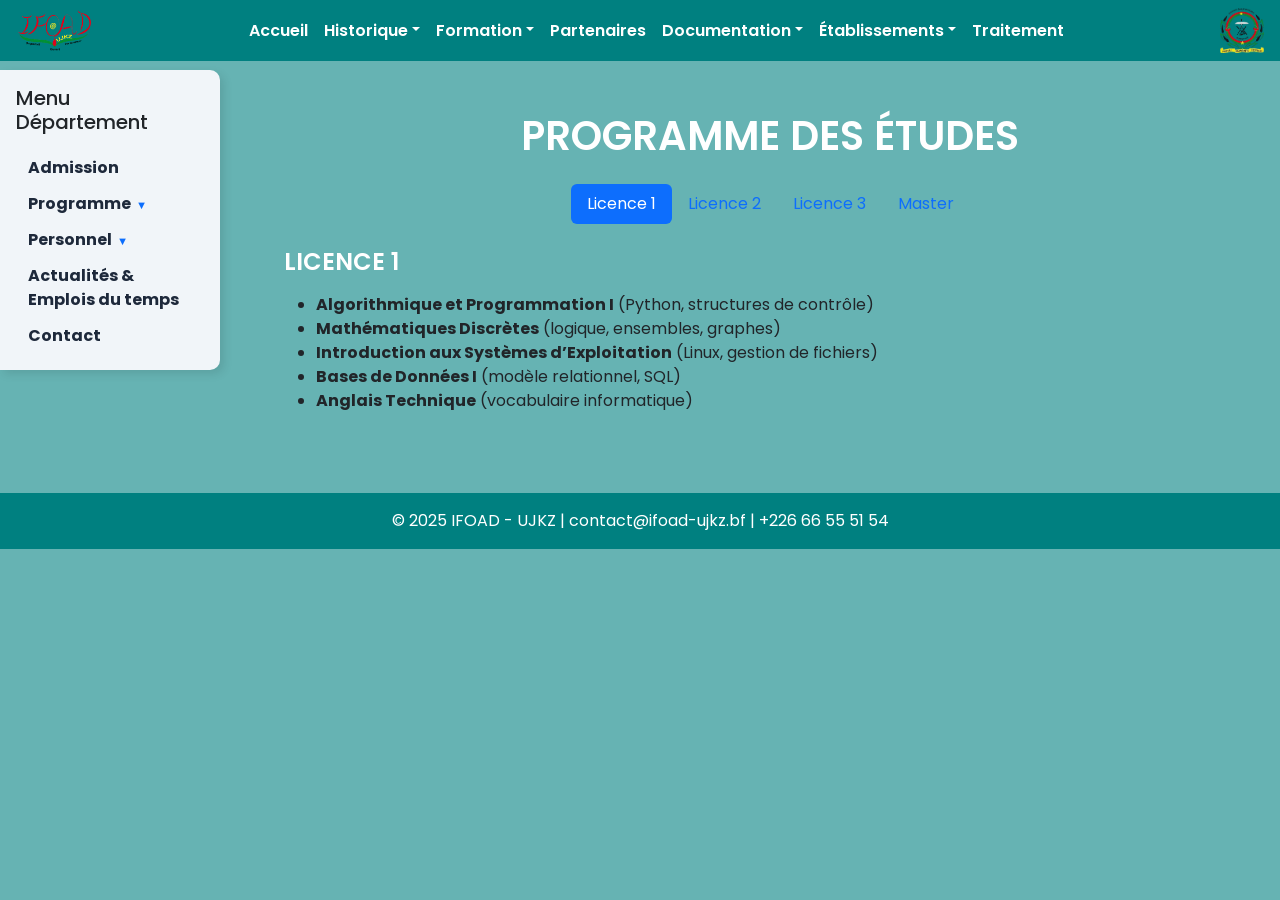
<file: programme.html>
<!DOCTYPE html>
<html lang="fr">
<head>
  <meta charset="UTF-8" />
  <meta name="viewport" content="width=device-width, initial-scale=1.0" />
  <title>Programme – IFOAD UJKZ</title>
  <link rel="icon" type="image/png" href="images/ifoad.png" />
  <!-- Bootstrap CSS -->
  <link href="https://cdn.jsdelivr.net/npm/bootstrap@5.3.3/dist/css/bootstrap.min.css" rel="stylesheet" />
  <!-- Google Font -->
  <link href="https://fonts.googleapis.com/css2?family=Poppins:wght@400;600&display=swap" rel="stylesheet" />
  <!-- Votre CSS -->
  <link rel="stylesheet" href="css/style.css" />
</head>
<body>
  <!-- header include -->
  <div id="includer-header"></div>

  <main class="main-content mt-5 mb-4 pt-3 px-4">
    <!-- Titre de la section -->
    <h1 class="section-title text-center mb-4 mt-5">Programme des Études</h1>

    <!-- Onglets Licence 1/2/3 & Master -->
    <ul class="nav nav-pills justify-content-center mb-4" role="tablist">
      <li class="nav-item">
        <button class="nav-link active" data-bs-toggle="tab" data-bs-target="#L1" type="button" role="tab">
          Licence 1
        </button>
      </li>
      <li class="nav-item">
        <button class="nav-link" data-bs-toggle="tab" data-bs-target="#L2" type="button" role="tab">
          Licence 2
        </button>
      </li>
      <li class="nav-item">
        <button class="nav-link" data-bs-toggle="tab" data-bs-target="#L3" type="button" role="tab">
          Licence 3
        </button>
      </li>
      <li class="nav-item">
        <button class="nav-link" data-bs-toggle="tab" data-bs-target="#Master" type="button" role="tab">
          Master
        </button>
      </li>
    </ul>

    <div class="tab-content">
      <!-- Licence 1 -->
      <div class="tab-pane fade show active animate-on-load" id="L1" role="tabpanel">
        <article>
          <h2 class="h4 section-title">Licence 1</h2>
          <ul>
            <li><strong>Algorithmique et Programmation I</strong> (Python, structures de contrôle)</li>
            <li><strong>Mathématiques Discrètes</strong> (logique, ensembles, graphes)</li>
            <li><strong>Introduction aux Systèmes d’Exploitation</strong> (Linux, gestion de fichiers)</li>
            <li><strong>Bases de Données I</strong> (modèle relationnel, SQL)</li>
            <li><strong>Anglais Technique</strong> (vocabulaire informatique)</li>
          </ul>
        </article>
      </div>

      <!-- Licence 2 -->
      <div class="tab-pane fade animate-on-load" id="L2" role="tabpanel">
        <article>
          <h2 class="h4 section-title">Licence 2</h2>
          <ul>
            <li><strong>Algorithmique et Programmation II</strong> (POO en Java)</li>
            <li><strong>Structures de Données Avancées</strong> (arbres, tables de hachage)</li>
            <li><strong>Réseaux Informatiques I</strong> (modèle OSI, TCP/IP)</li>
            <li><strong>Bases de Données II</strong> (transactions, optimisation)</li>
            <li><strong>Mathématiques pour l’Informatique</strong> (probabilités, statistique de base)</li>
          </ul>
        </article>
      </div>

      <!-- Licence 3 -->
      <div class="tab-pane fade animate-on-load" id="L3" role="tabpanel">
        <article>
          <h2 class="h4 section-title">Licence 3</h2>
          <ul>
            <li><strong>Génie Logiciel I</strong> (UML, cycle de vie, gestion de projet)</li>
            <li><strong>Réseaux & Systèmes I</strong> (virtualisation, administration Linux avancée)</li>
            <li><strong>Sécurité Informatique I</strong> (cryptographie, modèles de menace)</li>
            <li><strong>Développement Web</strong> (HTML5, CSS3, JavaScript)</li>
            <li><strong>Stage d’Application</strong> (projet en entreprise ou laboratoire)</li>
          </ul>
        </article>
      </div>

      <!-- Master -->
      <div class="tab-pane fade animate-on-load" id="Master" role="tabpanel">
        <article>
          <h2 class="h4 section-title">Master</h2>
          <p>Au Master, vous choisissez une des spécialités :</p>
          <ul>
            <li><strong>Cybersécurité</strong> (sécurité réseau avancée, audits, forensique)</li>
            <li><strong>Intelligence Artificielle</strong> (apprentissage profond, NLP, vision)</li>
            <li><strong>Big Data</strong> (Hadoop, Spark, entrepôts de données)</li>
          </ul>
          <p>Chaque spécialité comprend des séminaires de recherche et un mémoire de fin d’études.</p>
        </article>
      </div>
    </div>

    <!-- ajout des modals   -->
    <div id="includer-modal"></div>
  </main>

  <!-- footer include -->
  <div id="includer-footer"></div>

  <!-- Bootstrap JS + votre JS -->
  <script src="https://cdn.jsdelivr.net/npm/bootstrap@5.3.3/dist/js/bootstrap.bundle.min.js"></script>
  <script src="js/script.js"></script>
</body>
</html>
</file>
<file: css/style.css>
body { font-family: 'Poppins', sans-serif; background-color:  #66b3b3;  }
.logo-header { height: 45px; }

/* Titres de sections principales */
.section-title {
  color: #fff;
  font-weight: 600;
  margin-bottom: 1rem;
  text-transform: uppercase;
}



/* Navbar */
.navbar { background-color: #008080; }
.navbar-nav .nav-link { color: #fff !important; font-weight: 600; padding: 0.5rem 1rem; }
.navbar-nav .dropdown:hover .dropdown-menu {
  display: block; margin-top: 0; animation: fadeIn 0.3s ease-in-out;
}

.logo-uni {
max-width: 220px;
height: auto;
transition: transform 0.3s ease;
}
.logo-uni:hover {
transform: scale(1.05);
}


.universite-section {
background: rgba(255,255,255,0.05);
border-radius: 16px;
padding: 40px 20px;
box-shadow: 0 8px 24px rgba(0,0,0,0.1);
}



@keyframes fadeIn {
  from { opacity: 0; transform: translateY(5px); }
  to { opacity: 1; transform: translateY(0); }
}

/* Glassmorphism pour dropdown horizontal */
.navbar-nav .dropdown-menu {
  background-color: rgba(255,255,255,0.25) !important;
  backdrop-filter: blur(8px);
  border-radius: 8px;
  border: 1px solid rgba(255,255,255,0.6);
  box-shadow: 0 8px 24px rgba(0,0,0,0.1);
}
.navbar-nav .dropdown-item {
  color: #0d6efd !important;
  transition: background-color 0.2s ease;
}
.navbar-nav .dropdown-item:hover {
  background-color: rgba(15,35,214,0.45) !important;
}

/* Sidebar desktop */
.sidebar-desktop {
  position: fixed; top: 70px; left: 0; width: 220px;
  max-height: 70vh; overflow-y: auto;
  background-color: #f1f5f9; padding: 1rem;
  border-radius: 0 10px 10px 0;
  box-shadow: 4px 4px 10px rgba(0,0,0,0.1);
  z-index: 1030;
}
.sidebar-desktop .nav-link {
  font-weight: 500; color: #1e293b; padding: 6px 12px;
  transition: background 0.2s;
}
.sidebar-desktop .nav-link:hover {
  background-color: #dbeafe; border-radius: 6px; color: #0d6efd;
}
.sidebar-desktop .nav-link.has-submenu::after {
  content: "▼"; font-size: 0.7rem; color: #0d6efd;
  margin-left: 5px; transition: transform 0.3s;
}
.sidebar-desktop .nav > li:hover > .nav-link.has-submenu::after {
  transform: rotate(180deg);
}
.sidebar-desktop .nav ul {
  display: none; padding-left: 1rem; margin-top: 4px;
}
.sidebar-desktop .nav > li:hover > ul { display: block; }

/* Offcanvas mobile (avec Accordion flush) */

.accordion-flush .accordion-button {
  padding: 8px 12px;
  font-weight: 600;
  color: #210871;
  background: none;
  border: none;
}
.accordion-flush .accordion-button::after {
  filter: invert(0%);
  transition: transform 0.3s;
}
.accordion-flush .accordion-button:not(.collapsed)::after {
  transform: rotate(180deg);
}
.accordion-flush .accordion-body .nav-link {
  padding: 4px 10px;
  color: #0d6efd;
  transition: background 0.2s;
}
.accordion-flush .accordion-body .nav-link:hover {
  background-color: #e7f1ff;
}

/* Carousel */
.carousel img { height: 400px; object-fit: cover; }

/* Footer */
footer {
  background-color: #008080;
  color: #fff;
  padding: 1rem;
  text-align: center;
  margin-top: 2rem;
}

@media (min-width: 992px) {
  .main-content { margin-left: 260px; padding: 2rem; }
}

@keyframes fadeSlideIn {
0% {
opacity: 0;
transform: translateY(30px);
}
100% {
opacity: 1;
transform: translateY(0);
}
}

.animate-on-load {
animation: fadeSlideIn 1s ease-out;
}
.univ-card {
background: #ffffff;
border-radius: 12px;
box-shadow: 0 6px 15px rgba(0,0,0,0.1);
padding: 20px;
transition: transform 0.3s ease, box-shadow 0.3s ease;
}
.univ-card:hover {
transform: translateY(-10px);
box-shadow: 0 12px 30px rgba(0,0,0,0.2);
}
.univ-logo {
max-width: 100%;
height: 120px;
object-fit: contain;
}


/* === Marquee / Annonces défilantes === */

#marquee {
  overflow: hidden;
  position: relative;
  height: 2.5rem;        /* réserve la hauteur */
}
#marquee p {
  position: absolute;
  top: 50%;
  transform: translateY(-50%);
  white-space: nowrap;
  margin: 0;
  animation: marqueeAnim 12s linear infinite;
}
@keyframes marqueeAnim {
  0%   { left: 100%; }
  100% { left: -100%; }
}

/* === Section Traitement === */
#traitement label { font-weight: 600; }
#traitement #parametres input {
  margin-bottom: 0.5rem;
}

/* === Emploi du temps === */
#tabsET .nav-link { cursor: pointer; }

/* === Contact === */
section ul li { margin-bottom: 0.5rem; }



#sliderPartenaires {
  scrollbar-width: none; /* Firefox */
}
#sliderPartenaires::-webkit-scrollbar {
  display: none;        /* Chrome/Safari */
}
#sliderPartenaires a {
  flex: 0 0 auto;
  margin: 0 1rem;
  text-align: center;
}
#sliderPartenaires img {
  height: 60px;
  transition: transform 0.3s;
}
#sliderPartenaires img:hover {
  transform: scale(1.1);
}
</file>
